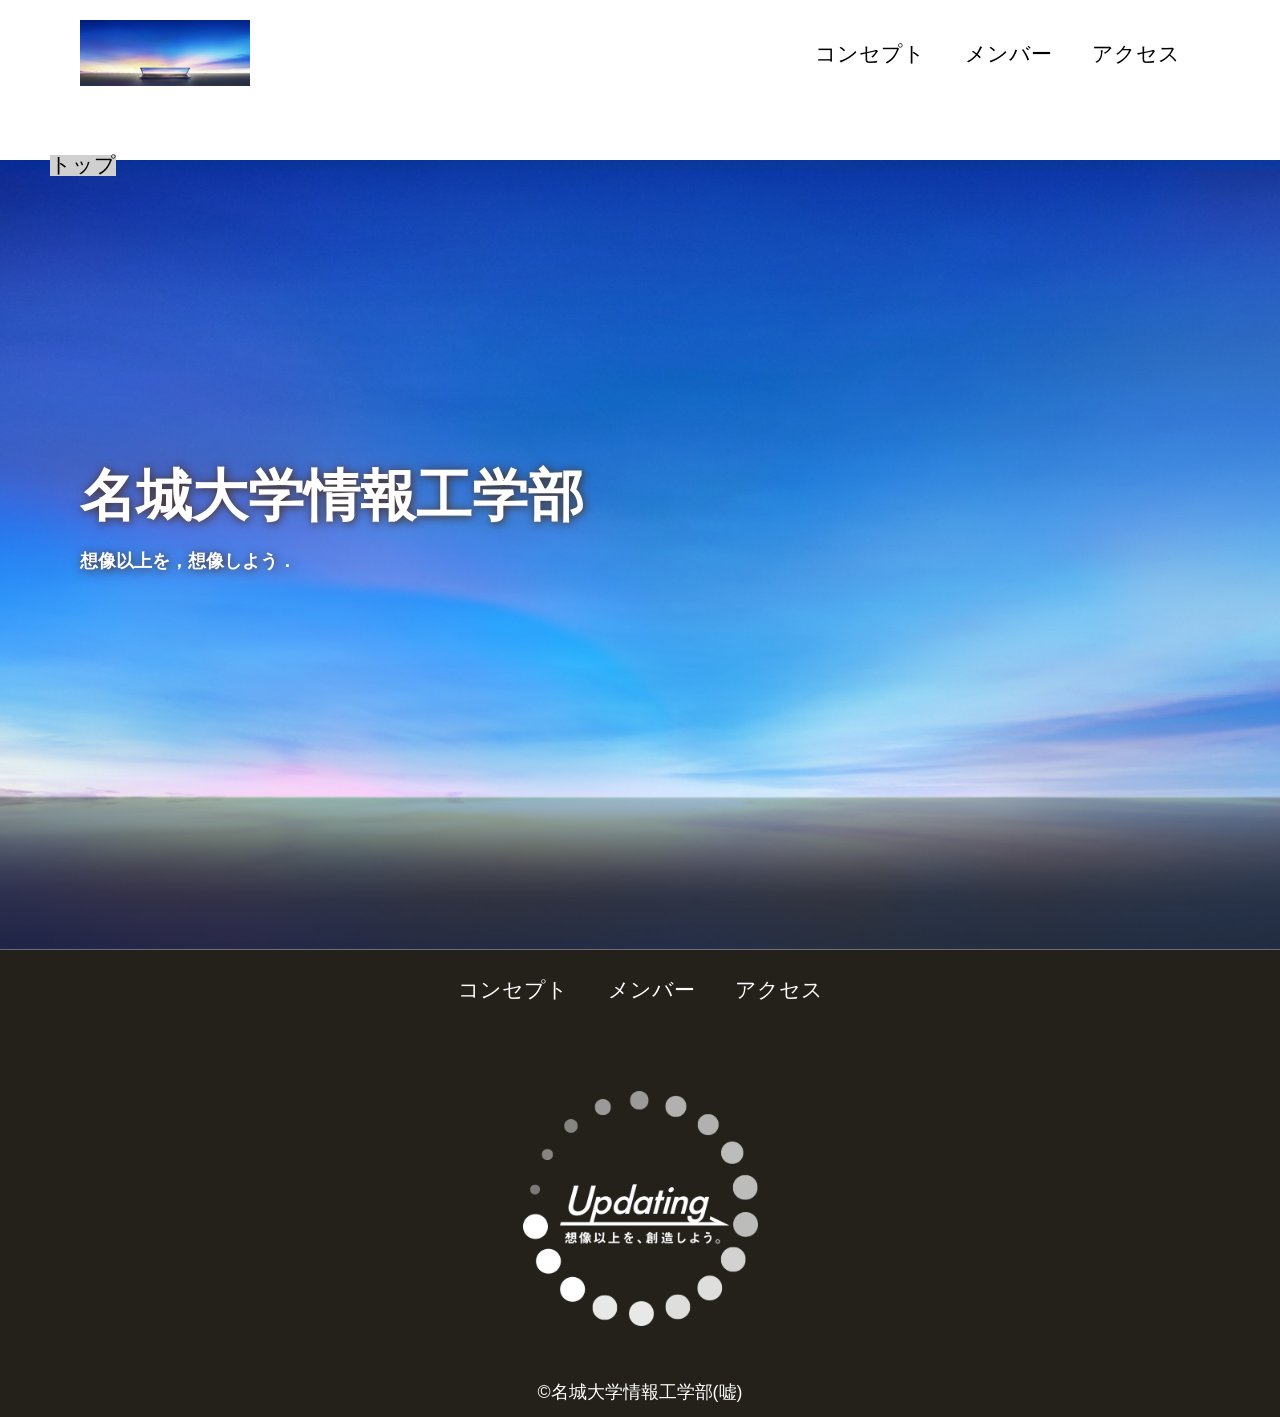
<file: index.html>
<!DOCTYPE html>
<html>

<head>
    <meta charset="UTF-8">
    <title>名城大学情報工学部非公式HP</title>
    <meta name="description" content="名城大学情報工学部非公式Webサイト">
    <meta name="viewport" content="width=device-width">
    <script src="https://ajax.googleapis.com/ajax/libs/jquery/1.11.0/jquery.min.js"></script>
    <script src="js/toggle-menu.js"></script>
    <link href="css/index.css" rel="stylesheet">
    <link rel="preconnect" href="https://fonts.googleapis.com">
    <link rel="preconnect" href="https://fonts.gstatic.com" crossorigin>
    <link href="https://fonts.googleapis.com/css2?family=Cherry+Bomb+One&display=swap" rel="stylesheet">
</head>

<body>
    <header class="header">
        <div class="header-inner">
            <a class="header-logo" href="index.html">
                <img src="images/common/logo.png" alt="ロゴ">
            </a>
            <button class="toggle-menu-button"></button>
            <div class="header-site-menu">
                <nav class="site-menu">
                    <ul>
                        <li><a href="concept.html">コンセプト</a></li>
                        <li><a href="members.html">メンバー</a></li>
                        <li><a href="access.html">アクセス</a></li>
                    </ul>
                </nav>
            </div>
        </div>
    </header>
    <main class="main">
        <nav class="floating">
            <ul>
                <li><a href="#">トップ</a></li>
            </ul>
        </nav>
        <div class="first-view">
            <div class="first-view-text">
                <h1>名城大学情報工学部</h1>
                <p>想像以上を，想像しよう．</p>
            </div>
        </div>
    </main>
    <footer class="footer">
        <nav class="site-menu">
            <ul>
                <li><a href="concept.html">コンセプト</a></li>
                <li><a href="members.html">メンバー</a></li>
                <li><a href="access.html">アクセス</a></li>
            </ul>
        </nav>
        <a class="footer-logo" href="index.html">
            <img src="images/common/logo_footer.png" alt="ロゴ">
        </a>
        <p class="copyright"><small>&copy;名城大学情報工学部(嘘)</small></p>
    </footer>
</body>

</html>
</file>
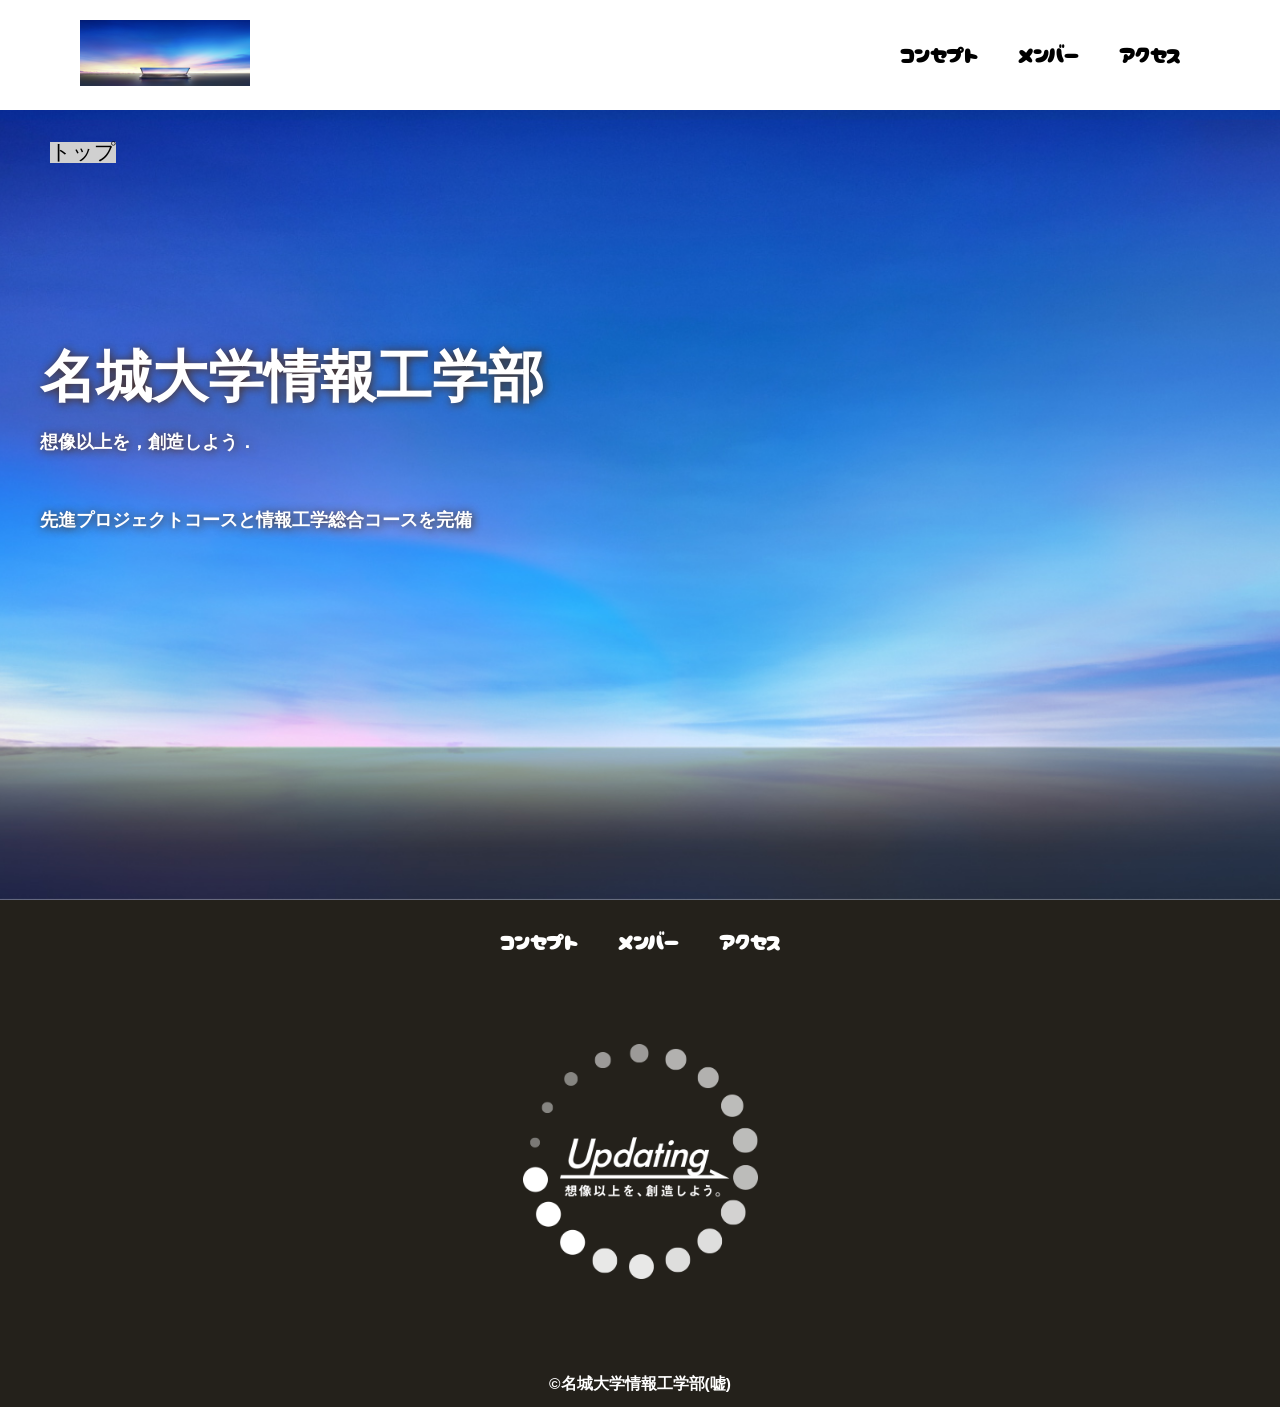
<file: 10/index.html>
<!DOCTYPE html>
<html>
    <head>
        <meta charset="UTF-8">
        <title>名城大学情報工学部非公式HP</title>
        <meta name="description" content="名城大学情報工学部非公式HP">
        <meta name="viewport" content="width=device-width">
        <script src="https://ajax.googleapis.com/ajax/libs/jquery/1.11.0/jquery.min.js"></script>
        <script src="js/script.js"></script>
        <link href="css/index.css" rel="stylesheet">
        <link rel="preconnect" href="https://fonts.googleapis.com">
        <link rel="preconnect" href="https://fonts.gstatic.com" crossorigin>
        <link href="https://fonts.googleapis.com/css2?family=Cherry+Bomb+One&display=swap" rel="stylesheet">    
    </head>
    <body>
        <header class="header">
            <div class="header-inner">
                <a class="header-logo" href="index.html">
                    <img src="images/common/logo.png" alt="ロゴ">
                </a>
                <button class="toggle-menu-button"></button>
                <div class="header-site-menu">
                    <nav class="site-menu">
                        <ul>
                            <li><a href="concept.html">コンセプト</a></li>
                            <li><a href="members.html">メンバー</a></li>
                            <li><a href="access.html">アクセス</a></li>
                        </ul>
                    </nav>
                </div>
            </div>
        </header>
        <main class="main">
            <nav class="floating">
                <ul>
                    <li><a href="#">トップ</a></li>
                </ul>
            </nav>
            <div class="first-view">
                <div class="first-view-text">
                    <h1>名城大学情報工学部</h1>
                    <p>想像以上を，創造しよう．</p>
                    <div class="lead">
                        <p>先進プロジェクトコースと情報工学総合コースを完備</p>
                    </div>
                </div>
            </div>
        </main>
        <footer class="footer">
            <nav class="site-menu">
                <ul>
                    <li><a href="concept.html">コンセプト</a></li>
                    <li><a href="members.html">メンバー</a></li>
                    <li><a href="access.html">アクセス</a></li>
                </ul>
            </nav>
            <a class="footer-logo" href="index.html">
                <img src="images/common/logo_footer.png" alt="ロゴ">
            </a>
            <p class="copyright"><small>&copy;名城大学情報工学部(嘘)</small></p>
        </footer>
    </body>
</html>
</file>
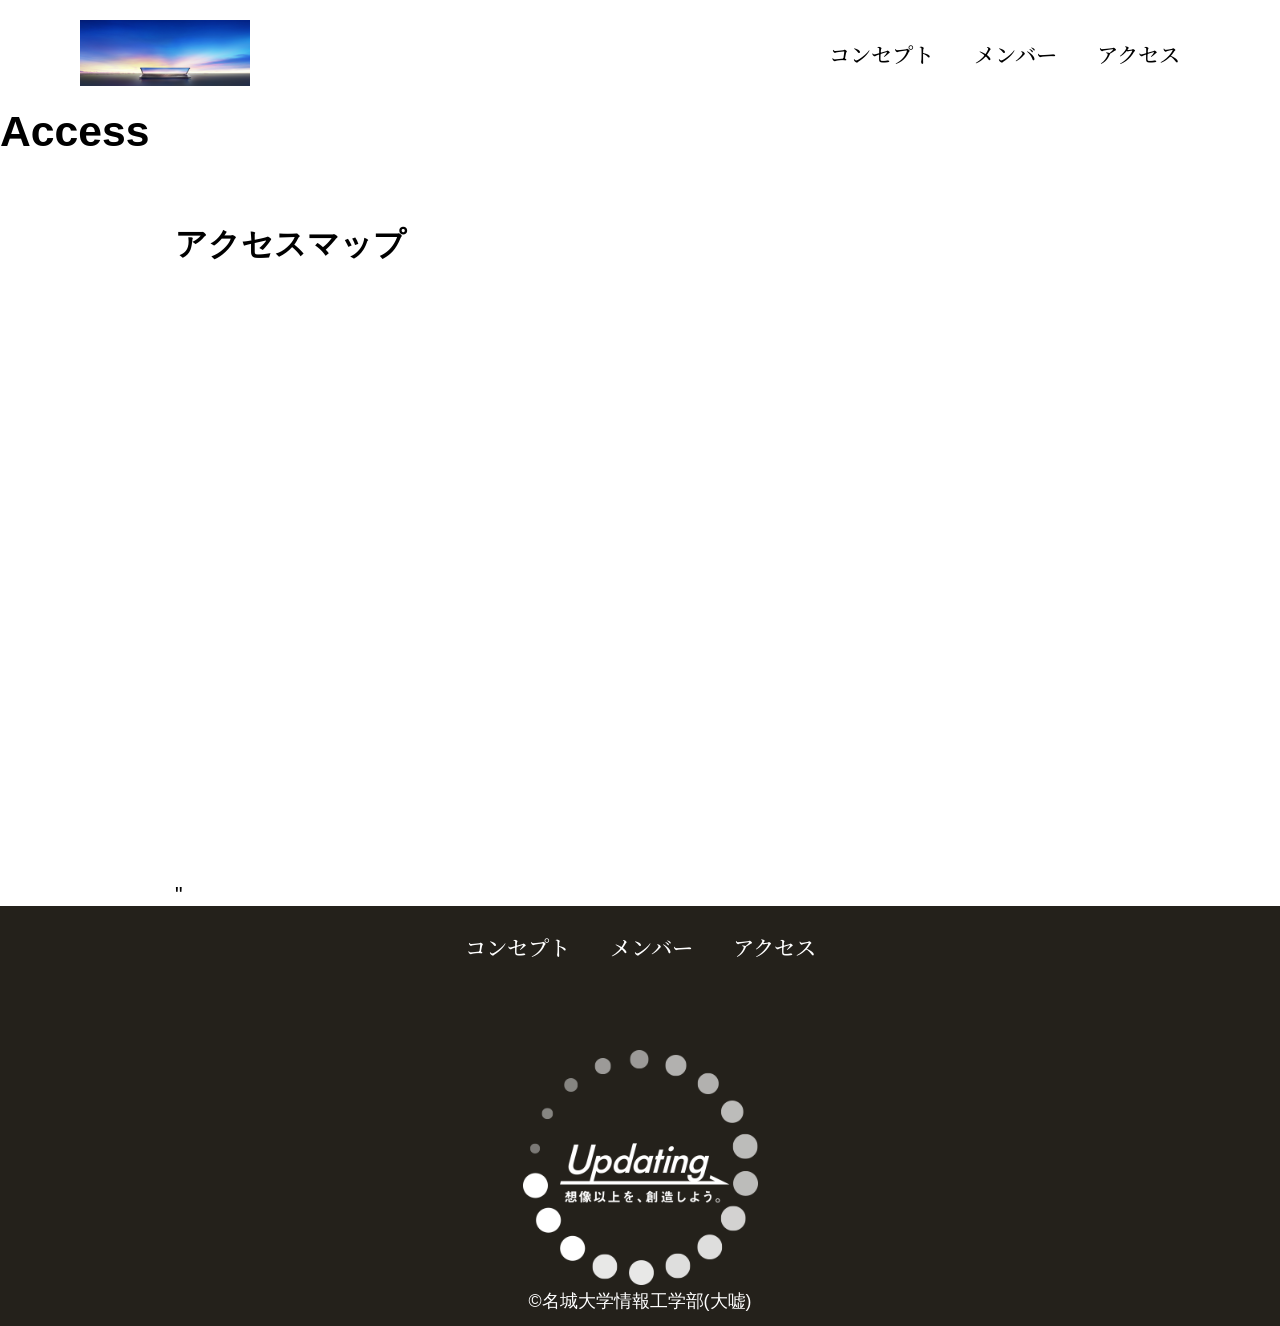
<file: access.html>
<!DOCTYPE html>
<html lang="en">

<head>
    <meta charset="UTF-8">
    <meta name="description" content="ページの概要">
    <meta name="viewport" content="width=device-width">
    <title>名城大学情報工学部 非公式HP</title>
    <link href="css/common.css" rel="stylesheet">
    <link href="css/access.css" rel="stylesheet">
    <link rel="preconnect" href="https://fonts.googleapis.com">
    <link rel="preconnect" href="https://fonts.gstatic.com" crossorigin>
    <link href="https://fonts.googleapis.com/css2?family=Noto+Serif+JP:wght@200..900&display=swap" rel="stylesheet">

</head>

<body>
    <header class="header">
        <div class="header-inner">
            <a class="header-logo" href="index.html">
                <img src="images/common/logo.png" alt="ロゴ">
            </a>
            <button class="toggle-menu-button"></button>
            <div class="header-site-menu">
                <nav class="site-menu">
                    <ul>
                        <li><a href="concept.html">コンセプト</a></li>
                        <li><a href="concept.html">メンバー</a></li>
                        <li><a href="concept.html">アクセス</a></li>
                    </ul>
                </nav>
            </div>
        </div>
    </header>
    <main class="main">
        <div class="title">
            <h1>Access</h1>
        </div>
        <div class="map">
            <h2>アクセスマップ</h2>
            <iframe
                src="https://www.google.com/maps/embed?pb=!1m18!1m12!1m3!1d850.774850981518!2d136.976746877022!3d35.13424863950126!2m3!1f0!2f0!3f0!3m2!1i1024!2i768!4f13.1!3m3!1m2!1s0x60037b005d20c889%3A0xa755c8c921eb217a!2z44OV44Kh44Of44Oq44O844Oe44O844OIIOWQjeWfjuWkp-WtpuWkqeeZveeglOeptuWun-mok-ajn--8kuW6lw!5e1!3m2!1sja!2sjp!4v1782109145984!5m2!1sja!2sjp"
                style="border:0;" allowfullscreen="" loading="lazy"
                referrerpolicy="no-referrer-when-downgrade"></iframe>"
        </div>
    </main>
    <!--footer ここから-->
    <footer class="footer">
        <nav class="site-menu">
            <ul>
                <li><a href="concept.html">コンセプト</a></li>
                <li><a href="members.html">メンバー</a></li>
                <li><a href="access.html">アクセス</a></li>
            </ul>
        </nav>
        <a class="footer-logo" href="index.html">
            <img src="images/common/logo_footer.png" alt="ロゴ">
        </a>
        <p class="copyright"><small>&copy;名城大学情報工学部(大嘘)</small></p>
    </footer>
    <!--footer ここまで-->
</body>

</html>
</file>
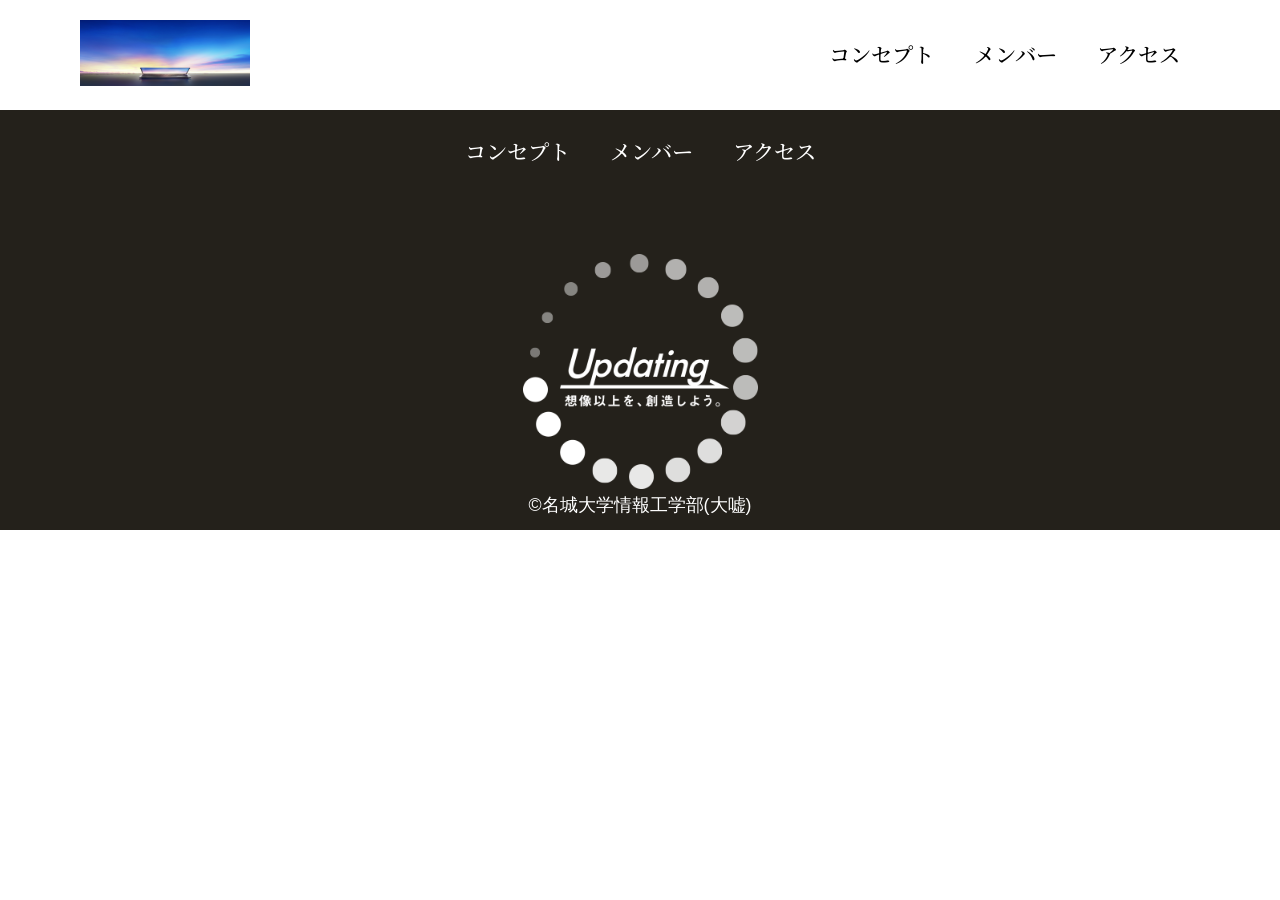
<file: common.html>
<!DOCTYPE html>
<html lang="en">

<head>
    <meta charset="UTF-8">
    <meta name="description" content="ページの概要">
    <meta name="viewport" content="width=device-width">
    <title>名城大学情報工学部 非公式HP</title>
    <link href="css/common.css" rel="stylesheet">
    <link rel="preconnect" href="https://fonts.googleapis.com">
    <link rel="preconnect" href="https://fonts.gstatic.com" crossorigin>
    <link href="https://fonts.googleapis.com/css2?family=Noto+Serif+JP:wght@200..900&display=swap" rel="stylesheet">

</head>

<body>
    <header class="header">
        <div class="header-inner">
            <a class="header-logo" href="index.html">
                <img src="images/common/logo.png" alt="ロゴ">
            </a>
            <button class="toggle-menu-button"></button>
            <div class="header-site-menu">
                <nav class="site-menu">
                    <ul>
                        <li><a href="concept.html">コンセプト</a></li>
                        <li><a href="members.html">メンバー</a></li>
                        <li><a href="access.html">アクセス</a></li>
                    </ul>
                </nav>
            </div>
        </div>
    </header>
    <main class="main"></main>
    <!--footer ここから-->
    <footer class="footer">
        <nav class="site-menu">
            <ul>
                <li><a href="concept.html">コンセプト</a></li>
                <li><a href="concept.html">メンバー</a></li>
                <li><a href="concept.html">アクセス</a></li>
            </ul>
        </nav>
        <a class="footer-logo" href="index.html">
            <img src="images/common/logo_footer.png" alt="ロゴ">
        </a>
        <p class="copyright"><small>&copy;名城大学情報工学部(大嘘)</small></p>
    </footer>
    <!--footer ここまで-->
</body>

</html>
</file>
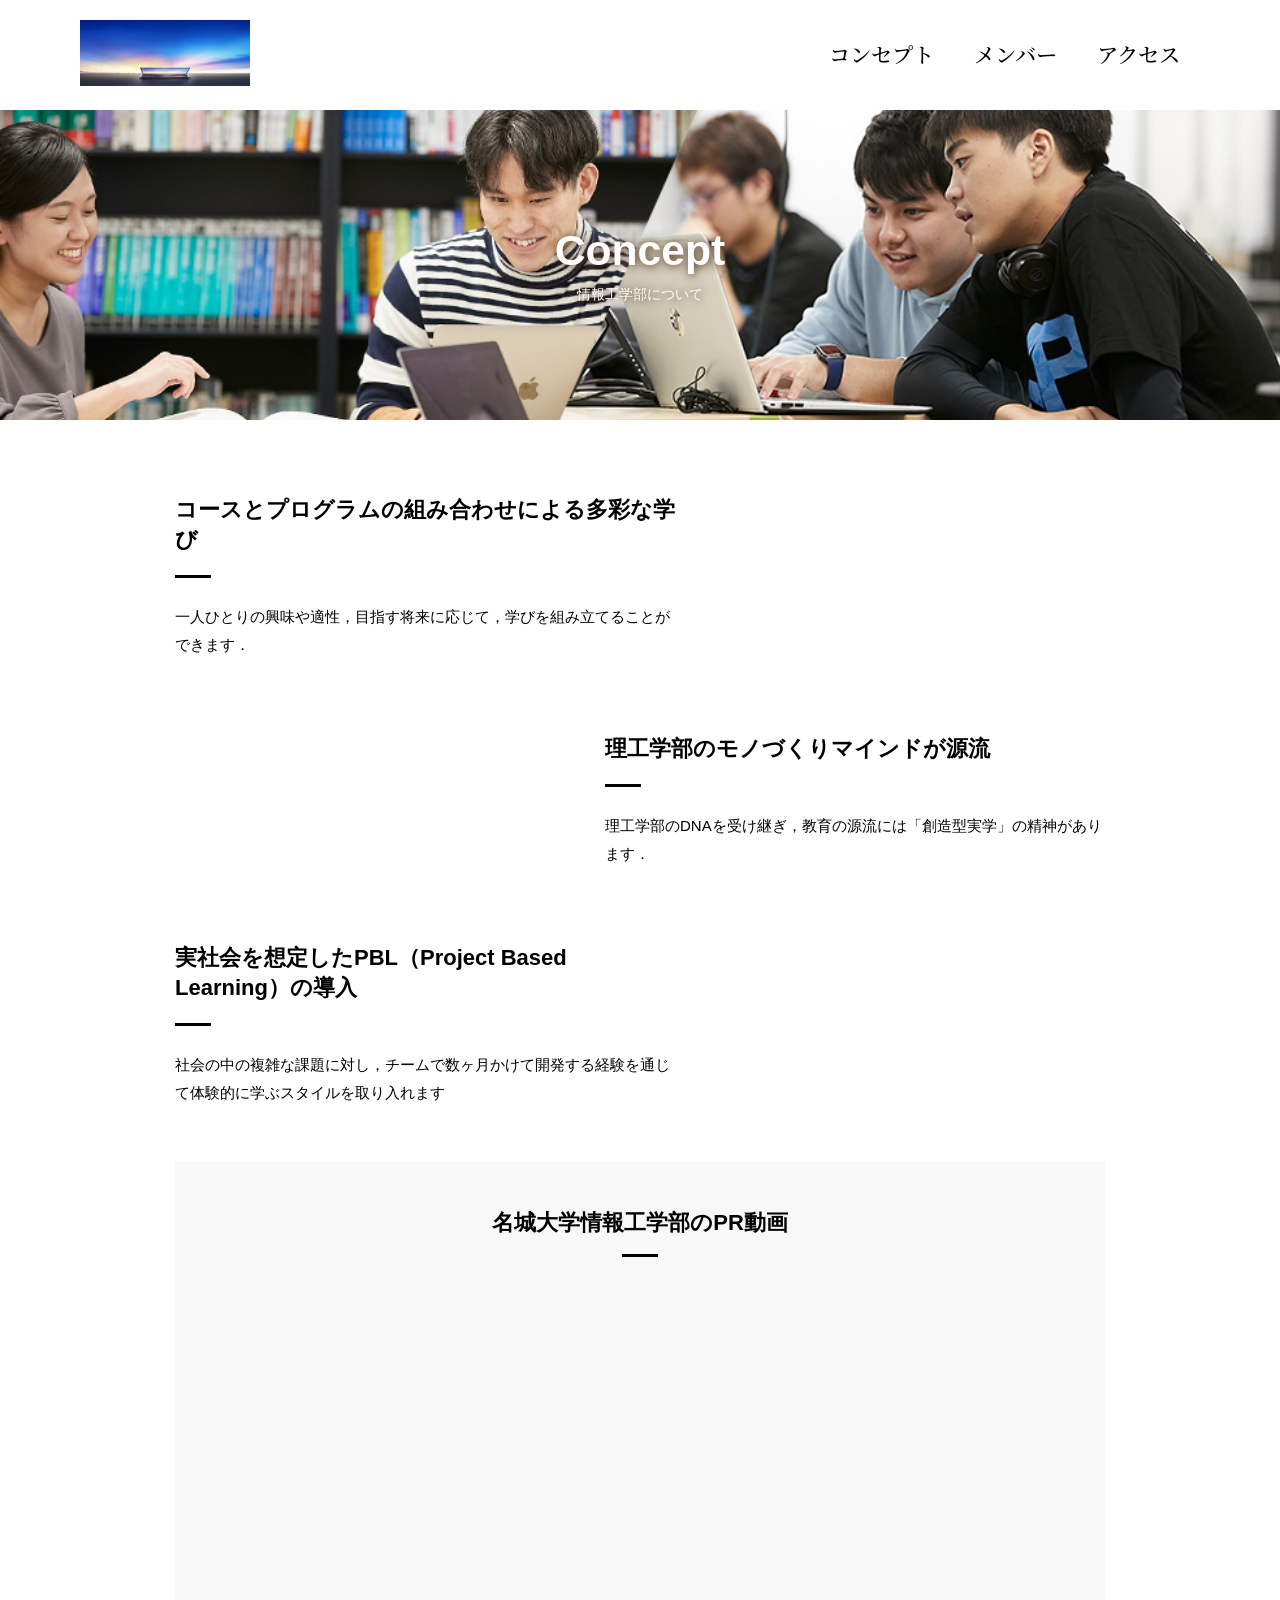
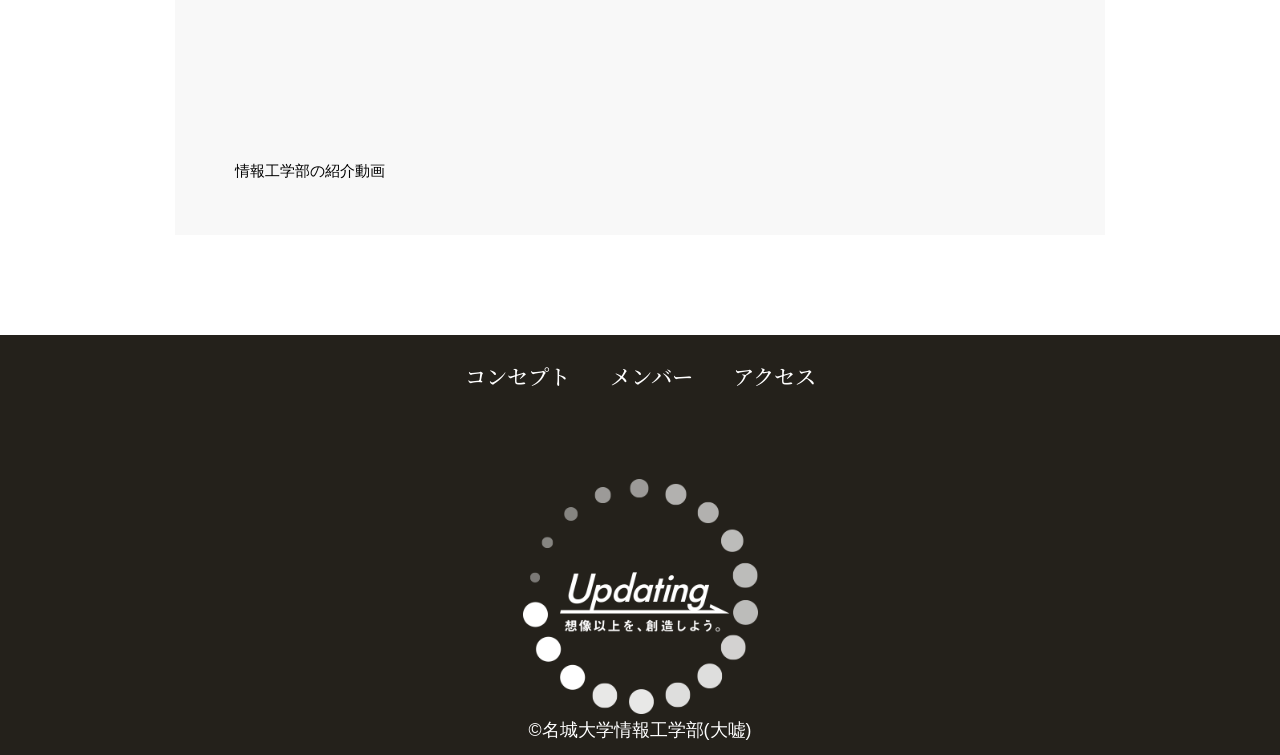
<file: concept.html>
<!DOCTYPE html>
<html lang="en">

<head>
    <meta charset="UTF-8">
    <meta name="description" content="情報工学部のコンセプト">
    <meta name="viewport" content="width=device-width">
    <title>コンセプト</title>
    <link href="css/common.css" rel="stylesheet">
    <link href="css/concept.css" rel="stylesheet">
    <link rel="preconnect" href="https://fonts.googleapis.com">
    <link rel="preconnect" href="https://fonts.gstatic.com" crossorigin>
    <link href="https://fonts.googleapis.com/css2?family=Noto+Serif+JP:wght@200..900&display=swap" rel="stylesheet">

</head>

<body>
    <header class="header">
        <div class="header-inner">
            <a class="header-logo" href="index.html">
                <img src="images/common/logo.png" alt="ロゴ">
            </a>
            <button class="toggle-menu-button"></button>
            <div class="header-site-menu">
                <nav class="site-menu">
                    <ul>
                        <li><a href="concept.html">コンセプト</a></li>
                        <li><a href="concept.html">メンバー</a></li>
                        <li><a href="concept.html">アクセス</a></li>
                    </ul>
                </nav>
            </div>
        </div>
    </header>
    <main class="main">
        <div class="title">
            <h1>Concept</h1>
            <p>情報工学部について</p>
        </div>
        <div class="feature">
            <div class="feature-text">
                <h2>コースとプログラムの組み合わせによる多彩な学び</h2>
                <p>一人ひとりの興味や適性，目指す将来に応じて，学びを組み立てることができます．</p>
            </div>
        </div>
        <div class="feature reverse">
            <div class="feature-text">
                <h2>理工学部のモノづくりマインドが源流</h2>
                <p>理工学部のDNAを受け継ぎ，教育の源流には「創造型実学」の精神があります．</p>
            </div>
        </div>
        <div class="feature">
            <div class="feature-text">
                <h2>実社会を想定したPBL（Project Based Learning）の導入</h2>
                <p>社会の中の複雑な課題に対し，チームで数ヶ月かけて開発する経験を通じて体験的に学ぶスタイルを取り入れます</p>
            </div>
        </div>
        <div class="movie">
            <h2>名城大学情報工学部のPR動画</h2>
            <iframe src="https://www.youtube.com/embed/AxMAMQrBUtE?si=s-nU4_AL4G-10zMH" title="YouTube video player"
                frameborder="0"
                allow="accelerometer; autoplay; clipboard-write; encrypted-media; gyroscope; picture-in-picture; web-share"
                referrerpolicy="strict-origin-when-cross-origin" allowfullscreen></iframe>
            <p>情報工学部の紹介動画</p>
        </div>
    </main>
    <!--footer ここから-->
    <footer class="footer">
        <nav class="site-menu">
            <ul>
                <li><a href="concept.html">コンセプト</a></li>
                <li><a href="members.html">メンバー</a></li>
                <li><a href="access.html">アクセス</a></li>
            </ul>
        </nav>
        <a class="footer-logo" href="index.html">
            <img src="images/common/logo_footer.png" alt="ロゴ">
        </a>
        <p class="copyright"><small>&copy;名城大学情報工学部(大嘘)</small></p>
    </footer>
    <!--footer ここまで-->
</body>

</html>
</file>
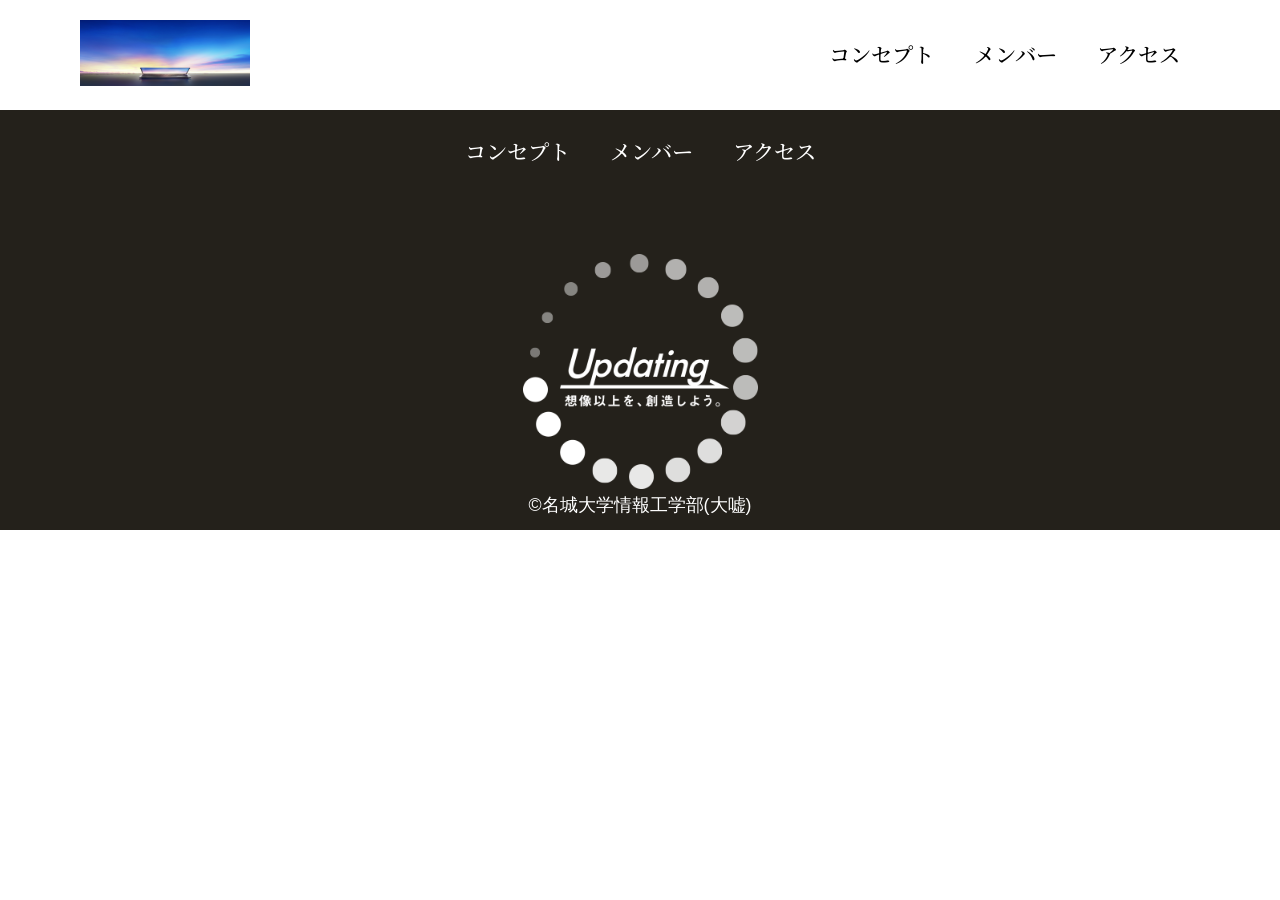
<file: 02 copy/common.html>
<!DOCTYPE html>
<html lang="en">

<head>
    <meta charset="UTF-8">
    <meta name="description" content="ページの概要">
    <meta name="viewport" content="width=device-width">
    <title>名城大学情報工学部 非公式HP</title>
    <link href="common.css" rel="stylesheet">
    <link rel="preconnect" href="https://fonts.googleapis.com">
    <link rel="preconnect" href="https://fonts.gstatic.com" crossorigin>
    <link href="https://fonts.googleapis.com/css2?family=Noto+Serif+JP:wght@200..900&display=swap" rel="stylesheet">

</head>

<body>
    <header class="header">
        <div class="header-inner">
            <a class="header-logo" href="index.html">
                <img src="images/common/logo.png" alt="ロゴ">
            </a>
            <button class="toggle-menu-button"></button>
            <div class="header-site-menu">
                <nav class="site-menu">
                    <ul>
                        <li><a href="concept.html">コンセプト</a></li>
                        <li><a href="concept.html">メンバー</a></li>
                        <li><a href="concept.html">アクセス</a></li>
                    </ul>
                </nav>
            </div>
        </div>
    </header>
    <main class="main"></main>
    <!--footer ここから-->
    <footer class="footer">
        <nav class="site-menu">
            <ul>
                <li><a href="concept.html">コンセプト</a></li>
                <li><a href="concept.html">メンバー</a></li>
                <li><a href="concept.html">アクセス</a></li>
            </ul>
        </nav>
        <a class="footer-logo" href="index.html">
            <img src="images/common/logo_footer.png" alt="ロゴ">
        </a>
        <p class="copyright"><small>&copy;名城大学情報工学部(大嘘)</small></p>
    </footer>
    <!--footer ここまで-->
</body>

</html>
</file>
<file: css/index.css>
@charset "utf-8";

nav.floating {
    position: absolute;
    top: 100px;
    left: 50px;
    background-color: #d0d0d0;
}

.first-view {
    height: calc(100vh - 110px);
    background-image: url(../images/index/bg_main.jpg);
    background-repeat: no-repeat;
    background-position: center center;
    background-size: cover;
    display: flex;
    align-items: center;
}

.first-view-text {
    width: 100%;
    max-width: 1200px;
    margin-left: auto;
    margin-right: auto;
    padding-left: 40px;
    padding-bottom: 80px;
    color: #ffffff;
    font-weight: bold;
    text-shadow: 1px 1px 10px #4b2c14;
}

.first-view-text h1 {
    font-family: 'Montserrat', sans-serif;
    font-size: 56px;
    line-height: 72px;
}

.first-view-text p {
    font-size: 18px;
    margin-top: 20px;
}

.lead {
    max-width: 1200px;
    margin: 60px auto;
}

*,
::before,
::after {
    padding: 0;
    margin: 0;
    box-sizing: border-box;
}

ul,
ol {
    list-style: none;
}

a {
    color: inherit;
    text-decoration: none;
}

body {
    font-family: sans-serif;
    font-size: 16pt;
    color: #000000;
    line-height: 1;
    background-color: #ffffff;
}

img {
    max-width: 100%;
}

.header-inner {
    max-width: 1200px;
    height: 110px;
    margin-left: auto;
    margin-right: auto;
    padding-left: 40px;
    padding-right: 40px;
    display: flex;
    justify-content: space-between;
    align-items: center;
}

.toggle-menu-button {
    display: none;
}

.header-logo {
    display: block;
    width: 170px;
}

.site-menu ul {
    display: flex;
}

.site-menu ul li {
    margin-left: 20px;
    margin-right: 20px;
}

.site-menu ul li a {
    font-family: "Noto Serif JP", serif;
    font-optical-sizing: auto;
    font-weight: 500;
    font-style: normal;
}

@media (max-width: 800px) {
    .site-menu ul {
        display: block;
        text-align: center;
    }

    .site-menu li {
        margin-top: 20px;
    }

    .header {
        position: fixed;
        top: 0;
        left: 0;
        right: 0;
        background-color: #ffffff;
        height: 50px;
        z-index: 10;
        box-shadow: 0 3px 6px rgba(0, 0, 0, 0.1);
    }

    .header-inner {
        padding-left: 20px;
        padding-right: 20px;
        height: 100%;
        position: relative;
    }

    .header-logo {
        width: 100;
    }

    .header-site-menu {
        position: absolute;
        top: 100%;
        left: 0;
        right: 0;
        color: #ffffff;
        background-color: #736e62;
        padding-top: 30px;
        padding-bottom: 50px;
        display: none;
    }

    .header-site-menu.is-show {
        display: block;
    }

    .toggle-menu-button {
        display: block;
        width: 44px;
        height: 34px;
        background-image: url(../images/common/icon-menu.png);
        background-size: 50%;
        background-position: center;
        background-repeat: no-repeat;
        background-color: transparent;
        border: none;
        border-radius: 0;
        outline: none;
    }

    .main {
        padding-top: 50px;
    }

    .footer-logo {
        margin-top: 60px;
    }

    .copyright {
        margin-top: 50px;
    }
}

.main {
    padding-top: 50px;
}

.footer-logo {
    margin-top: 60px;
}

.copyright {
    margin-top: 50px;
}


.footer {
    color: #ffffff;
    background-color: #24211b;
    padding-top: 30px;
    padding-bottom: 15px;
    display: flex;
    flex-direction: column;
    align-items: center;
}

.footer-logo {
    display: block;
    width: 235px;
    margin-top: 90px;
}

.copytight {
    font-size: 14px;
    font-weight: bold;
    margin-top: 90px;
}
</file>
<file: 10/css/index.css>
@charset "utf-8";

nav.floating {
    position: absolute;
    top: 100px;
    left: 50px;
    background-color: #d0d0d0;
}

.first-view {
    height: calc(100vh - 110px);
    background-image: url(../images/index/bg_main.jpg);
    background-repeat: no-repeat;
    background-position: center center;
    background-size: cover;
    display: flex;
    align-items: center;
}

.first-view-text {
    width: 100%;
    max-width: 1200px;
    margin-left: auto;
    margin-right: auto;
    padding-left: 40ox;
    padding-bottom: 80px;
    color: #ffffff;
    font-weight: bold;
    text-shadow: 1px 1px 10px #4b2c14;
}

.first-view-text h1 {
    font-family: "Montserrat", sans-serif;
    font-size: 56px;
    line-height: 72px;
}

.first-view-text p {
    font-size: 18px;
    margin-top: 20px;
}

.lead {
    max-width: 1200px;
    margin: 60px auto;
}

*,
::before,
::after {
    padding: 0;
    margin: 0;
    box-sizing: border-box;
}

ul, ol {
    list-style: none;
}

a {
    color: inherit;
    text-decoration: none;
}

body {
    font-family: sans-serif;
    font-size: 16pt;
    color: #000000;
    line-height: 1;
    background-color: #ffffff;
}

img {
    max-width: 100%;
}

.header-inner {
    max-width: 1200px;
    height: 110px;
    margin-left: auto;
    margin-right: auto;
    padding-left: 40px;
    padding-right: 40px;
    display: flex;
    justify-content: space-between;
    align-items: center;
}

.toggle-menu-button {
    display: none;
}

.header-logo {
    display: block;
    width: 170px;
}

.site-menu ul {
    display: flex;
}

.site-menu ul li {
    margin-left: 20px;
    margin-right: 20px;
}

.site-menu ul li a {
    font-family: 'Cherry Bomb One', cursive;
}

@media (max-width: 800px) {
    .site-menu ul {
        display: block;
        text-align: center;
    }

    .site-menu li {
        margin-top: 20px;
    }

    .header {
        position: fixed;
        top: 0;
        left: 0;
        right: 0;
        background-color: #ffffff;
        height: 50px;
        z-index: 10;
        box-shadow: 0 3px 6px rgba(0, 0, 0, 0.1);
    }

    .header-inner {
        padding-left: 20px;
        padding-right: 20px;
        height: 100%;
        position: relative;
    }

    .header-site-menu {
        position: absolute;
        top: 100%;
        left: 0;
        right: 0;
        color: #ffffff;
        background-color: #736e62;
        padding-top: 30px;
        padding-bottom: 50px;
        display: none;
    }

    .header-site-menu.is-show {
        display: block;
    }

    .header-logo {
        width: 100px;
    }

    .main {
        padding-top: 50px;;
    }

    .footer-logo {
        margin-top: 60px;
    }

    .copyright {
        margin-top: 50px;
    }

    .toggle-menu-button {
        display: block;
        width: 44px;
        height: 34px;
        background-image: url(../images/common/icon-menu.png);
        background-size: 50%;
        background-position: center;
        background-repeat: no-repeat;
        background-color: transparent;
        border: none;
        border-radius: 0;
        outline: none;
    }
}
.footer {
    color: #ffffff;
    background-color: #24211b;
    padding-top: 30px;
    padding-bottom: 15px;
    display: flex;
    flex-direction: column;
    align-items: center;
}

.footer-logo {
    display: block;
    width: 235px;
    margin-top: 90px;
}

.copyright {
    font-size: 14pt;
    font-weight: bold;
    margin-top: 90px;
}
</file>
<file: css/common.css>
@charset "utf-8";

*,
::before,
::after {
    padding: 0;
    margin: 0;
    box-sizing: border-box;
}

ul,
ol {
    list-style: none;
}

a {
    color: inherit;
    text-decoration: none;
}

body {
    font-family: sans-serif;
    font-size: 16pt;
    color: #000000;
    line-height: 1;
    background-color: #ffffff;
}

img {
    max-width: 100%;
}

.header-inner {
    max-width: 1200px;
    height: 110px;
    margin-left: auto;
    margin-right: auto;
    padding-left: 40px;
    padding-right: 40px;
    display: flex;
    justify-content: space-between;
    align-items: center;
}

.toggle-menu-button {
    display: none;
}

.header-logo {
    display: block;
    width: 170px;
}

.site-menu ul {
    display: flex;
}

.site-menu ul li {
    margin-left: 20px;
    margin-right: 20px;
}

.site-menu ul li a {
    font-family: "Noto Serif JP", serif;
    font-optical-sizing: auto;
    font-weight: 500;
    font-style: normal;
}

@media (max-width: 800px) {
    .site-menu ul {
        display: block;
        text-align: center;
    }

    .site-menu li {
        margin-top: 20px;
    }

    .header {
        position: fixed;
        top: 0;
        left: 0;
        right: 0;
        background-color: #ffffff;
        height: 50px;
        z-index: 10;
        box-shadow: 0 3px 6px rgba(0, 0, 0, 0.1);
    }

    .header-inner {
        padding-left: 20px;
        padding-right: 20px;
        height: 100%;
        position: relative;
    }

    .header-logo {
        width: 100px;
    }

    .header-site-menu {
        position: absolute;
        top: 100%;
        left: 0;
        right: 0;
        color: #ffffff;
        background-color: #736e62;
        padding-top: 30px;
        padding-bottom: 50px;
        display: none;
    }

    .header-site-menu.is-show {
        display: block;
    }

    .toggle-menu-button {
        display: block;
        width: 44px;
        height: 34px;
        background-image: url(../images/common/icon-menu.png);
        background-size: 50%;
        background-position: center;
        background-repeat: no-repeat;
        background-color: transparent;
        border: none;
        border-radius: 0;
        outline: none;
    }

    .main {
        padding-top: 50px;
    }

    .footer-logo {
        margin-top: 60px;
    }

    .copyright {
        margin-top: 50px;
    }
}

.footer {
    color: #ffffff;
    background-color: #24211b;
    padding-top: 30px;
    padding-bottom: 15px;
    display: flex;
    flex-direction: column;
    align-items: center;
}

.footer-logo {
    display: block;
    width: 235px;
    margin-top: 90px;
}

.copytight {
    font-size: 14px;
    font-weight: bold;
    margin-top: 90px;
}
</file>
<file: css/access.css>
.map {
    width: 930px;
    max-width: 90%;
    margin-top: 75px;
    margin-left: auto;
    margin-right: auto;
}

.map iframe {
    display: block;
    width: 100%;
    height: 600px;
    margin-top: 25px;
}
</file>
<file: css/concept.css>
.title {
    height: 310px;
    background-image: url(../images/concept/bg-main.jpg);
    background-repeat: no-repeat;
    background-position: center center;
    background-size: cover;
    display: flex;
    flex-direction: column;
    justify-content: center;
    align-items: center;
    color: #ffffff;
    text-shadow: 1px 1px 10px #4b2c14;
}

.title h1 {
    font-family: 'Montserrat', sans-serif;
    font-size: 32pt;
    font-weight: bold;
}

.title p {
    font-size: 14px;
    margin-top: 15px;
}

.feature {
    display: flex;
    flex-direction: row;
    justify-content: space-between;
    width: 930px;
    max-width: 90%;
    margin-top: 75px;
    margin-left: auto;
    margin-right: auto;
    align-items: flex-start;
}

.feature-text {
    max-width: 500px;
    margin-right: 40px;
}

.reverse {
    flex-direction: row-reverse;
}

.reverse .feature-text {
    margin-left: 40px;
    margin-right: 0;
}

.feature-text h2 {
    font-size: 22px;
    font-weight: bold;
    line-height: 30px;
}

.feature-text h2::after {
    content: '';
    display: block;
    width: 36px;
    height: 3px;
    background-color: #000000;
    margin-top: 20px;
}

.feature-text p {
    font-size: 15px;
    line-height: 28px;
    margin-top: 25px;
}

.movie {
    width: 930px;
    max-width: 90%;
    background-color: #f8f8f8;
    padding: 50px 60px;
    margin-top: 55px;
    margin-left: auto;
    margin-right: auto;
}

.movie h2 {
    font-size: 22px;
    font-weight: bold;
    text-align: center;
}

.movie h2::after {
    content: '';
    display: block;
    width: 36px;
    height: 3px;
    background-color: #000000;
    margin-top: 20px;
    margin-left: auto;
    margin-right: auto;
}

.movie iframe {
    display: block;
    width: 100%;
    height: 450px;
    margin-top: 30px;
}

.movie p {
    font-size: 15px;
    line-height: 28px;
    margin-top: 20px;
}

.footer {
    margin-top: 100px;
}
</file>
<file: 02 copy/common.css>
@charset "utf-8";

*,
::before,
::after {
    padding: 0;
    margin: 0;
    box-sizing: border-box;
}

ul,
ol {
    list-style: none;
}

a {
    color: inherit;
    text-decoration: none;
}

body {
    font-family: sans-serif;
    font-size: 16pt;
    color: #000000;
    line-height: 1;
    background-color: #ffffff;
}

img {
    max-width: 100%;
}

.header-inner {
    max-width: 1200px;
    height: 110px;
    margin-left: auto;
    margin-right: auto;
    padding-left: 40px;
    padding-right: 40px;
    display: flex;
    justify-content: space-between;
    align-items: center;
}

.toggle-menu-button {
    display: none;
}

.header-logo {
    display: block;
    width: 170px;
}

.site-menu ul {
    display: flex;
}

.site-menu ul li {
    margin-left: 20px;
    margin-right: 20px;
}

.site-menu ul li a {
    font-family: "Noto Serif JP", serif;
    font-optical-sizing: auto;
    font-weight: 500;
    font-style: normal;
}

.footer {
    color: #ffffff;
    background-color: #24211b;
    padding-top: 30px;
    padding-bottom: 15px;
    display: flex;
    flex-direction: column;
    align-items: center;
}

.footer-logo {
    display: block;
    width: 235px;
    margin-top: 90px;
}

.copytight {
    font-size: 14px;
    font-weight: bold;
    margin-top: 90px;
}

@media (max-width: 800px) {
    .site-menu ul {
        display: block;
        text-align: center;
    }

    .site-menu li {
        margin-top: 20px;
    }

    .header {
        position: fixed;
        top: 0;
        left: 0;
        right: 0;
        background-color: #ffffff;
        height: 50px;
        z-index: 10;
        box-shadow: 0 3px 6px rgba(0, 0, 0, 0.1);
    }

    .header-inner {
        padding-left: 20px;
        padding-right: 20px;
        height: 100%;
    }

    .header-logo {
        width: 100;
    }

    .main {
        padding-top: 50px;
    }

    .footer-logo {
        margin-top: 60px;
    }
}
</file>
